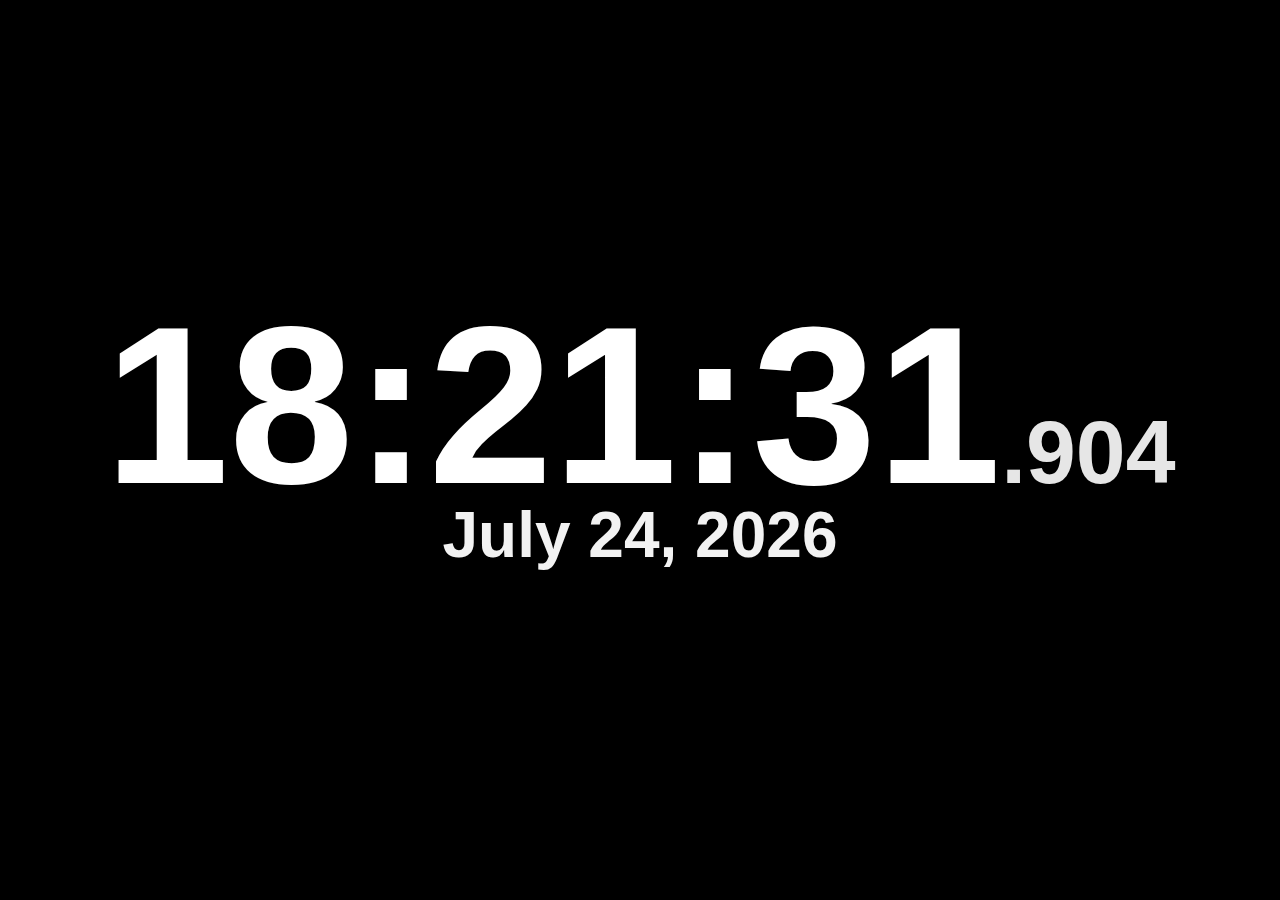
<file: index.html>
<!DOCTYPE html>

<html 	xmlns="https://www.w3.org/1999/xhtml"
		xmlns:og="https://ogp.me/ns#"
		xmlns:fb="https://www.facebook.com/2008/fbml"
        lang="en">

<head>
    <!-- Google tag (gtag.js) -->
    <script async src="https://www.googletagmanager.com/gtag/js?id=G-BFS77G1W4V"></script>
    <script>
        window.dataLayer = window.dataLayer || [];
        function gtag(){dataLayer.push(arguments);}
        gtag('js', new Date());

        gtag('config', 'G-BFS77G1W4V');
    </script>

	<meta charset="UTF-8">
    <meta lang="en">

    <meta name="viewport" content="width=device-width, initial-scale=1"/>
    <title>Simple Digital Clock - Cody Nhan Pham</title>
    <meta property="og:title" content="Simple Digital Clock - Cody Nhan Pham"/>
    <meta name="description" content="It's just a simple digital clock...">

    <meta property="og:type" content="website"/>
    <meta property="og:url" content="https://codynhanpham.com/clock/"/>
    <meta property="og:image" content="https://raw.githubusercontent.com/codynhanpham/clock/main/media/thumbnail.png"/>
    <meta property="og:image:secure" content="https://raw.githubusercontent.com/codynhanpham/clock/main/media/thumbnail.png"/>
    <meta property="og:image:width" content="1200"/>
    <meta property="og:description" content="It's just a simple digital clock..."/>

    <meta name="twitter:card" content="summary_large_image"/>
    <meta name="twitter:site" content="@CodyNhanPham"/>
    <meta name="twitter:creator" content="@CodyNhanPham"/>
    <meta name="twitter:title" content="Simple Digital Clock - Cody Nhan Pham"/>
    <meta name="twitter:description" content="It's just a simple digital clock..."/>
    <meta name="twitter:image" content="https://raw.githubusercontent.com/codynhanpham/clock/main/media/thumbnail.png"/>

    <meta name="author" content="Cody Nhan Pham"/>
	<!-- Main clock code by Jason Lee Wilson @ https://codepen.io/jasonleewilson/pen/gPrxwX -->

    <link rel="canonical" href="https://codynhanpham.com/clock/"/>
    <link rel="icon" href="https://raw.githubusercontent.com/codynhanpham/codynhanpham.github.io/main/media/web128.png"/>

	<script defer src="./js/clockscript.js"></script>
	<link rel="stylesheet" href="./css/clockstyle.css"/>
    <link rel="manifest" href="./manifest.json"/>
    <!-- ios support -->
    <link rel="apple-touch-icon" href="/media/app-icon/icon_48.png"/>
    <link rel="apple-touch-icon" href="/media/app-icon/icon_72.png"/>
    <link rel="apple-touch-icon" href="/media/app-icon/icon_96.png"/>
    <link rel="apple-touch-icon" href="/media/app-icon/icon_128.png"/>
    <link rel="apple-touch-icon" href="/media/app-icon/icon_192.png"/>
    <link rel="apple-touch-icon" href="/media/app-icon/icon_384.png"/>
    <link rel="apple-touch-icon" href="/media/app-icon/icon_512.png"/>
    <meta name="apple-mobile-web-app-status-bar" content="#2a2a2a"/>
    <meta name="theme-color" content="#2a2a2a"/>

</head>


<body>
	<div id="viewport-center">
		<div id="time">
			<span id="hour">4</span>:<span id="minute">20</span>:<span id="second">69</span><span id="ms-dot">.</span><span id="ms">420</span>
		</div>
		<div id="date">
			<span id="month">January</span>
			<span id="day">1</span>, 
			<span id="year">1970</span><br/>
		</div>
	</div>

</body>


</html>
</file>
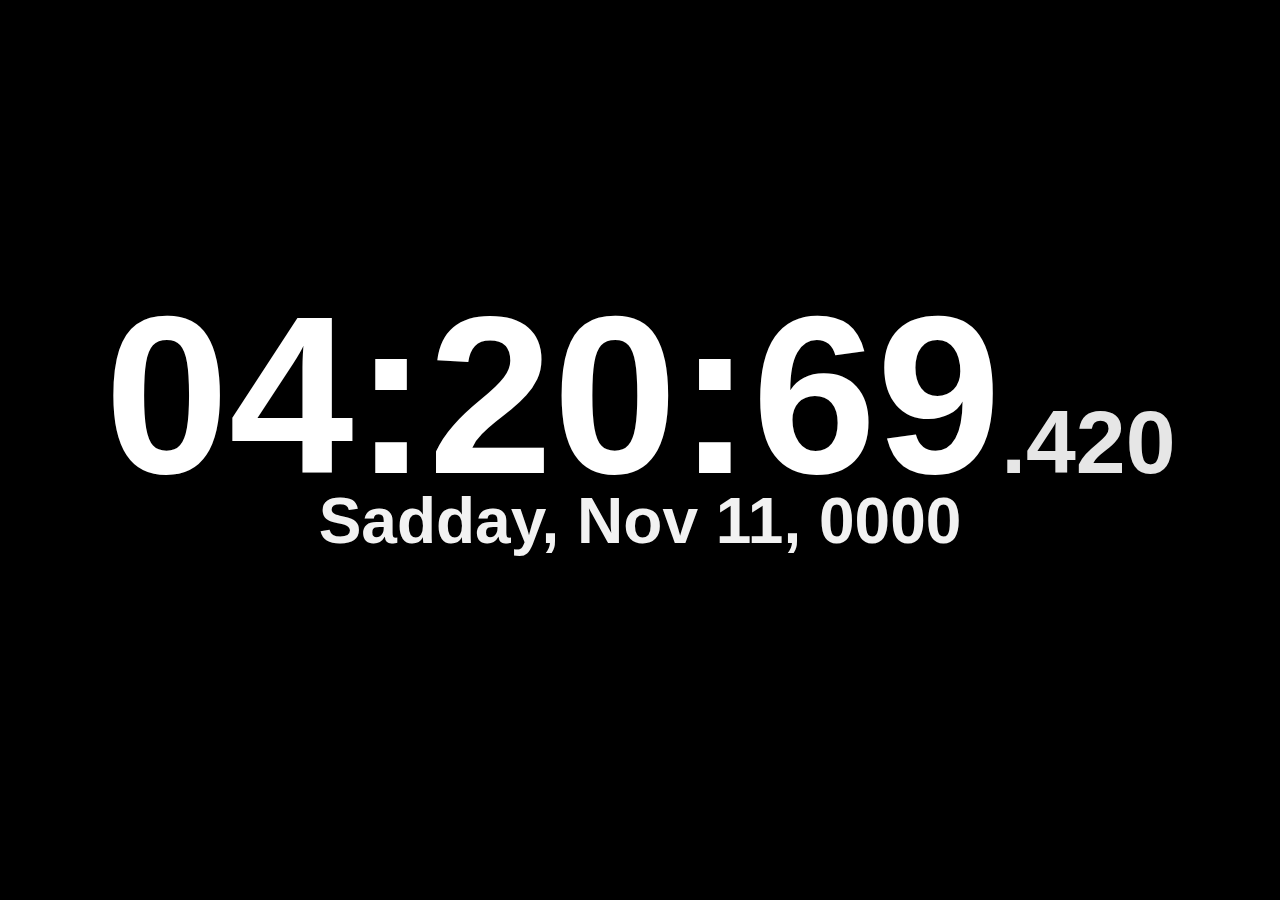
<file: desktop-native/src/index.html>
<!DOCTYPE html>

<html lang="en">

<head>
	<meta charset="UTF-8">
    <meta lang="en">

    <meta name="viewport" content="width=device-width, initial-scale=1"/>
    <title>Simple Digital Clock - Cody Nhan Pham</title>
    <meta property="og:title" content="Simple Digital Clock - Cody Nhan Pham"/>
    <meta name="description" content="It's just a simple digital clock...">

    <meta name="author" content="Cody Nhan Pham"/>
    <link rel="icon" href="https://raw.githubusercontent.com/codynhanpham/codynhanpham.github.io/main/media/web128.png"/>

	<script defer src="main.js" type="module"></script>
	<link rel="stylesheet" href="styles.css"/>

</head>

<body>
	<div id="viewport-center">
		<div id="time">
			<span id="hms">04:20:69</span><span id="ms-dot">.</span><span id="ms">420</span>
		</div>
		<div id="date">
			<span id="date_text">Sadday, Nov 11, 0000</span>
		</div>
	</div>

</body>


</html>
</file>
<file: css/clockstyle.css>
body {
    font-family: Segoe UI, sans-serif;
    margin: 0;
    padding: 0;
    background: #000000;
    color: rgb(255, 255, 255);
    font-weight: 650;
    overflow: hidden;
}

#viewport-center {
    display: flex;
    justify-content: center;
    align-items: center;
    flex-direction: column;
    height: 100vh;
    opacity: 1;
}

#time, #date {
    text-align:left;
    color:rgb(255, 255, 255);
    /* line-height? */
    margin-top: -0.2em;
    margin-bottom: -0.1em;

    transition: 150ms;
    -moz-user-select: none;
    -khtml-user-select: none;
    -webkit-user-select: none;
    -o-user-select: none;
    user-select: none;
}

#date {
    font-size: 5vw;
    /* to balance out diff in font-size */
    margin-bottom: 0.1em;
    color: rgba(255, 255, 255, 0.95);
}

#time {
    font-size: 17.5vw;
    color: rgba(255, 255, 255, 1);
}

#ms-dot, #ms {
    font-size: 0.4em;
    color: rgba(255, 255, 255, 0.9);
}

.hidden {
    display: none;
}

.visuallyhidden {
    opacity: 0;
    transition: 200ms;
}
</file>
<file: desktop-native/src/styles.css>
body {
  font-family: Segoe UI, sans-serif;
  margin: 0;
  padding: 0;
  background: #000000;
  color: rgb(255, 255, 255);
  font-weight: 650;
  overflow: hidden;
}

#viewport-center {
  display: flex;
  flex-direction: column;
  align-items: center;
  justify-content: center;
  text-align: center;

  width: 100vw;
  height: 100vh;
  opacity: 1;
}

#time, #date {
  display: flex;
  flex-direction: row;
  align-items: baseline;
  justify-content: center;
  text-align: center;

  color:rgb(255, 255, 255);
  vertical-align: middle;
  line-height: normal;

  transition: 300ms;
  -moz-user-select: none;
  -khtml-user-select: none;
  -webkit-user-select: none;
  -o-user-select: none;
  user-select: none;
}

#time {
  font-size: 17.5vw;
  color: rgba(255, 255, 255, 1);
  padding-bottom: 0.12em;

  margin-top: -0.3em;
  margin-bottom: -0.3em;
}

#date {
  font-size: 5vw;
  color: rgba(255, 255, 255, 0.95);
  padding-bottom: 0.12em;
  
}

#ms-dot, #ms {
  font-size: 0.4em;
  color: rgba(255, 255, 255, 0.9);
}

.hidden {
  display: none;
}

.visuallyhidden {
  opacity: 0;
  transition: 200ms;
}
</file>
